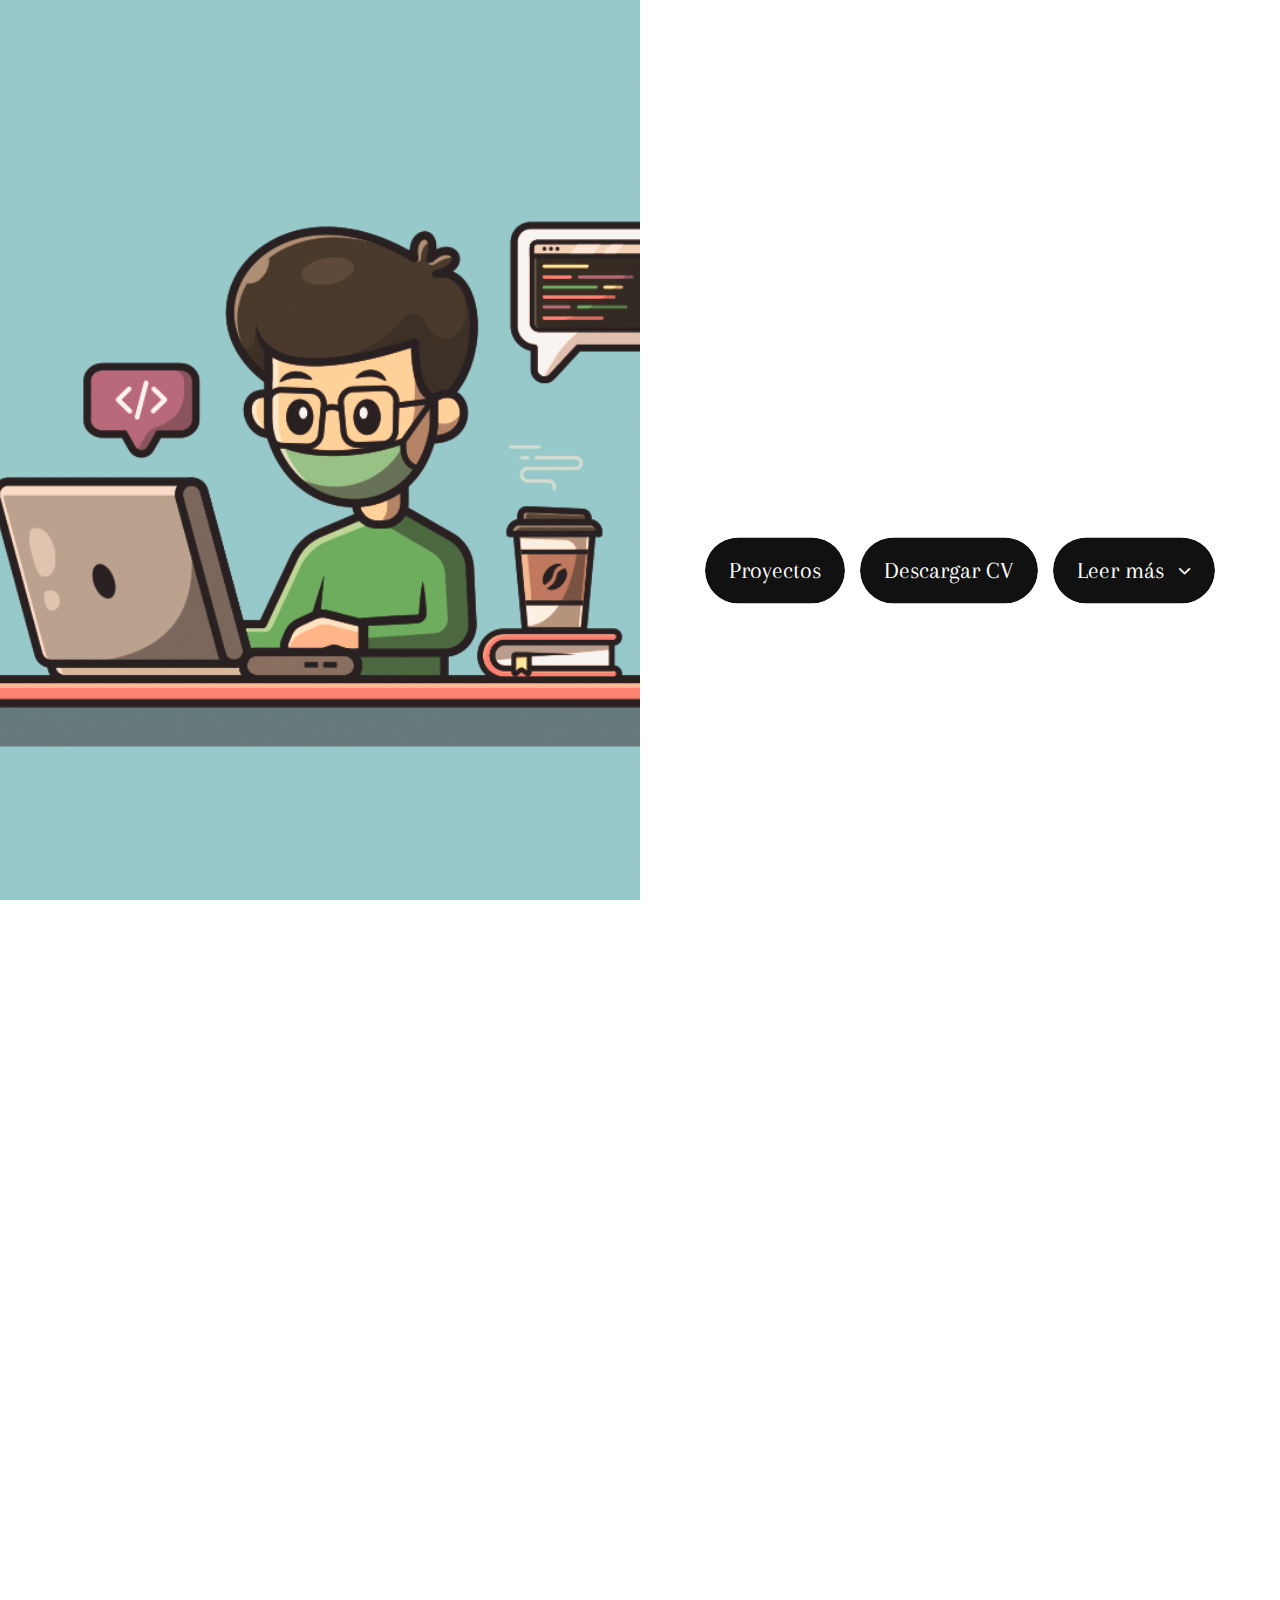
<file: index.html>
<!doctype html>
<html lang="en"> 
    <head>
        <meta charset="utf-8">
        <meta name="robots" content="noodp">
        <meta name="viewport" content="width=device-width, initial-scale=1, maximum-scale=1, user-scalable=no">
        <title>Darío Flores | Portafolio</title>
        <link rel="shortcut icon" href="img/s.ico"> 
        <link href="https://fonts.googleapis.com/css?family=Abril+Fatface%7CArapey&amp;subset=latin-ext" rel="stylesheet">  
        <link rel="stylesheet" type="text/css" href="css/plugins.css">
        <link rel="stylesheet" type="text/css" href="css/estilos.css">        
    </head>

    <body>
        <div    class="preloader">
                 <div class="spinner"></div> 
                </div>
                <div class="image-container">
                <div class="background-img"></div>
        </div>
        <div class="content-area">
            <div class="content-area-inner">


<!-- Introduccion -->
<section id="intro">
    <div class="container-mid">

        <div class="animation-container animation-fade-down" data-animation-delay="0" style="display: flex; align-items: center;">
            <h1>Dario Flores</h1>
        </div>

        <div class="animation-container animation-fade-left" data-animation-delay="300">
            <p class="subline">Estudiante de la carrera <strong>Desarrollo de software</strong>, dispuesto siempre a aprender nuevas tecnologías.</p>
        </div>


        <div class="button-container animation-container" data-animation-delay="600" style="display: flex; gap: 15px; justify-content: center;">
            <a href="menu/menu.html" class="custom-button">Proyectos</a>
            <a href="menu/CV Dario Flores.pdf" class="custom-button" download>Descargar CV</a>
            <a href="#about" class="custom-button smooth-scroll">Leer más<i class="fa fa-angle-down" aria-hidden="true"></i></a>
        </div>
    </div>
</section>





<!-- Perfil -->

                <section id="about">
                    <h3 class="headline scroll-animated-from-right">Perfil</h3>
                    <p class="scroll-animated-from-right">Cursando el 5to nivel de la carrera de tecnologia superior universitaria en desarrollo de software, soy técnico en el área de informática y servicios, al igual que poseo certificado B1 de Inglés.</p>
                    <p class="scroll-animated-from-right">Sé trabajar bajo presión al igual que compromiso con la empresa, también tengo facilidad para definir y proponer soluciones.</p>
                </section>

<!-- Habilidades -->
                    <section id="service">
                        <h3 class="headline scroll-animated-from-right">Habilidades</h3>
                     <ul class="services-list">
                       
                       
                        <li class="scroll-animated-from-right"><i class="fa fa-pencil-square-o" aria-hidden="true"></i>Manejo de base de datos</li>
                        <li class="scroll-animated-from-right"><i class="fa fa-eye" aria-hidden="true"></i>Sistemas operativos</li>
                        <li class="scroll-animated-from-right"><i class="fa fa-database" aria-hidden="true"></i>Herramientas de Diseño gráfico</li>
                        <li class="scroll-animated-from-right"><i class="fa fa-television" aria-hidden="true"></i>Diseño de paginas web</li>
                        <li class="scroll-animated-from-right"><i class="fa fa-square-o" aria-hidden="true"></i>Soporte técnico a equipos de computo</li>
                    </ul>

                    </section>

 <!-- Experiencia -->
  
<!-- Item1 -->
<section id="work">
    <h3 class="headline scroll-animated-from-right">Mi Experiencia</h3>
    <div class="showcase">
        <div class="item scroll-animated-from-right">
            <div class="info">
                <div class="container-mid">
                    <h5>Soporte tecnico a usuarios</h5>
                    <p>Grupo Unicomer</p>
                </div>
            </div>
            <div class="background-image" style="background-image: url(img/work/unicomer.png)"></div>
        </div>

        <!-- Item2 -->
        <div class="item scroll-animated-from-right">
            <div class="info">
                <div class="container-mid">
                    <h5>Soporte tecnico</h5>
                    <p>Solutecsa</p>
                </div>
            </div>
            <div class="background-image" style="background-image: url(img/work/item-2.jpg)"></div>
        </div>

        <!-- Item3 -->
        <div class="item scroll-animated-from-right">
            <div class="info">
                <div class="container-mid">
                    <h5>Operador de impresoras RICOH</h5>
                    <p>Grupo Ecuacopia</p>
                </div>
            </div>
            <div class="background-image" style="background-image: url(img/work/ricoh.png)"></div>
        </div>
    </div>
</section>

   
<!-- Contacto -->
                <section id="contact">
                    <h3 class="headline scroll-animated-from-right">Contacto</h3>              
                    <ul class="contact-list">     
                        <li class="scroll-animated-from-right"><i class="fa fa-mobile" aria-hidden="true"></i>099 441 9764</li>
                        <li class="scroll-animated-from-right"><i class="fa fa-envelope-o" aria-hidden="true"></i>alejandrolavayen10@gmail.com</li>                       
                    </ul>
               
                </section>                
<!-- FOOTER -->
                <section id="footer">
<!-- Redes -->
                    <ul class="social-icons scroll-animated-from-right">
                        <li><a href="https://wa.me/593994419764?text=Deseo%20m%C3%A1s%20informaci%C3%B3n" target="_blank"><i class="fa fa-whatsapp" aria-hidden="true"></i></a></li>    
                        <li><a href="https://github.com/darioalejo" target="_blank"><i class="fa fa-github" aria-hidden="true"></i></a></li>
                        <li><a href="https://www.linkedin.com/in/dario-flores-108b5722a/" target="_blank"><i class="fa fa-linkedin" aria-hidden="true"></i></a></li>    
                    </ul>

                    <p class="scroll-animated-from-right" id="text-center">Desarrollado por <strong>Dario Flores</strong></p>
                    <p class="scroll-animated-from-right" id="text-center1">Copyright - Todos los derechos reservados</p>
                </section>
            </div>


        </div>

        <script type="text/javascript" src="js/plugins.js"></script>
        <script type="text/javascript" src="js/main.js"></script>
   
    </body> 
       
</html>
</file>
<file: css/estilos.css>
html
{
    font-size: 10px;
}

body
{
    font-family: 'Arapey', serif;
    font-weight: 300;
    font-style: normal;
    margin: 0;
    color: #000;
    background: #fff;

    -webkit-font-smoothing: antialiased;
}
.link-image {
    width: 50px; 
    height: auto; 
    margin-right: 10px; 
    display: inline-block; 
    pointer-events: auto; 
}



.link-image:hover {
    transform: scale(1.1); 
}

h1,
h2,
h3,
h4,
h5,
h6
{
    font-family: 'Abril Fatface', cursive;
    font-weight: normal;

    letter-spacing: .05em;

    color: #000;;
}

h1
{
    font-size: 4.4rem;
}

h2
{
    font-size: 3.9rem;
}

h3
{
    font-size: 3.4rem;
}

h4
{
    font-size: 2.9rem;
}

h5
{
    font-size: 2.4rem;
}

h6
{
    font-size: 1.9rem;
}

p
{
    font-size: 1.8rem;
}

a,
a:hover,
a:focus
{
    cursor: pointer;
    -webkit-transition: all 300ms ease;
         -o-transition: all 300ms ease;
            transition: all 300ms ease;
    text-decoration: none;
}

a:hover
{
    color: #111;
}

@media (max-width:600px)
{
    html
    {
        font-size: 8px;
    }
}

@media (max-width:500px)
{
    html
    {
        font-size: 7px;
    }
}




.preloader
{
    position: fixed;
    z-index: 100000;
    bottom: 0;
    left: 0;

    overflow: hidden;

    width: 100%;
    height: 100%;

    background: #fff;
}

.preloader.hide-preloader
{
    height: 0;
    
    -webkit-transition: .7s ease .3s;
         -o-transition: .7s ease .3s;
            transition: .7s ease .3s;
}

#text-center{
text-align: center;
}

#text-center1{
    text-align: center;
    }
    

.preloader .spinner
{
    position: absolute;
    top: 50%;
    left: 50%;

    display: block;

    width: 50px;
    height: 50px;
    margin-top: -25px;
    margin-left: -25px;

    -webkit-animation: spinner-pulse .6s infinite ease-in-out;
            animation: spinner-pulse .6s infinite ease-in-out;
    text-align: center;

    opacity: 1;
    border-radius: 100%;
    background-color: #111;
}

.preloader.hide-preloader .spinner
{
    opacity: 0;
    
    -webkit-transition: .3s ease;
         -o-transition: .3s ease;
            transition: .3s ease;
}

@-webkit-keyframes spinner-pulse
{
    0%
    {
        -webkit-transform: scale(0);
    }
    100%
    {
        -webkit-transform: scale(1.0);

        opacity: 0;
    }
}

@keyframes spinner-pulse
{
    0%
    {
        -webkit-transform: scale(0);
                transform: scale(0);
    }
    100%
    {
        -webkit-transform: scale(1.0);
                transform: scale(1.0);

        opacity: 0;
    }
}



.image-container
{
    position: fixed;
    z-index: 10;
    top: 0;
    left: 0;

    width: 50%;
    height: 100%;
}

.image-container .background-img
{
    position: absolute;
    z-index: 1;
    top: 0;
    left: 0;

    width: 100%;
    height: 100%;

    -webkit-transition: opacity 1s ease;
         -o-transition: opacity 1s ease;
            transition: opacity 1s ease;

    background: url(../img/background.jpg);
    background-repeat: no-repeat;
    background-size: cover;
    background-position: center;
}

@media (max-width:1200px)
{
    .image-container
    {
        position: relative;
        z-index: 10;
        top: 0;
        left: 0;

        width: 100%;
        height: 100vh;
    }
}




.content-area
{
    position: relative;
    left: 0;

    width: 100%;
}

.content-area .content-area-inner
{
    position: relative;
    left: 50%;
    
    width: 50%;
    padding: 0 20px;
    overflow-x: hidden;
}

.content-area .content-area-inner section
{
    max-width: 520px;
    margin: 0 auto 18vh auto;
}

.content-area .content-area-inner section:last-child
{
    margin-bottom: 10vh;
}

.content-area .content-area-inner section h3.headline
{
    margin-bottom: 1.2em;
}

@media (max-width:1200px)
{
    .content-area .content-area-inner
    {
        left: 0;

        width: 100%;
        padding: 0 20px;
    }
}





#intro
{
    position: relative;

    height: 100vh;
    margin-bottom: 0;
}

#intro .container-mid
{
    position: absolute;
    top: 50%;

    width: 100%;

    -webkit-transform: translateY(-50%);
        -ms-transform: translateY(-50%);
            transform: translateY(-50%);
}

#intro .container-mid p.subline
{
    font-size: 2.2rem;
    line-height: 1.6em;

    margin-top: 2em;
    margin-bottom: 2.2em;
}

#intro .container-mid a
{
    font-size: 2.4rem;
    line-height: 2.75em;

    position: relative;

    display: inline-block;
    overflow: hidden;

    padding: 0 1.0em;

    -webkit-transition: .2s ease;
         -o-transition: .2s ease;
            transition: .2s ease;

    color: #fff;
    border-radius: 100px;
    background: none;
}

#intro .container-mid a:before
{
    position: absolute;
    z-index: -1;
    top: 0;
    left: 0;

    width: 100%;
    height: 100%;

    content: '';

    border-radius: 100px;
    background: #111;
}

#intro .container-mid a:after
{
    position: absolute;
    z-index: -1;
    top: 0;
    left: 0;

    width: 0;
    height: 100%;

    content: '';
    -webkit-transition: .2s ease;
         -o-transition: .2s ease;
            transition: .2s ease;

    background: #008aff;
}

#intro .container-mid a:hover:after
{
    width: 100%;
}

#intro .container-mid a i
{
    font-size: .85em;

    margin-left: .7em;
}

#intro .animation-container
{
    -webkit-transition: .5s ease;
         -o-transition: .5s ease;
            transition: .5s ease;
}
.button-container {
    display: flex;
    gap: 15px; 
}

.animation-container a {
    display: inline-block;
    padding: 10px 20px;
    background-color: #007bff;
    color: white;
    text-decoration: none;
    border-radius: 5px;
    text-align: center;
}

.animation-container a:hover {
    background-color: #0056b3;
}

#intro .animation-container.animation-fade
{
    opacity: 0;
}

#intro .animation-container.animation-fade.run-animation
{
    opacity: 1;
}

#intro .animation-container.animation-fade-up
{
    -webkit-transform: translateY(10vh);
        -ms-transform: translateY(10vh);
            transform: translateY(10vh);

    opacity: 0;
}

#intro .animation-container.animation-fade-up.run-animation
{
    -webkit-transform: translateY(0);
        -ms-transform: translateY(0);
            transform: translateY(0);

    opacity: 1;
}

#intro .animation-container.animation-fade-down
{
    -webkit-transform: translateY(-10vh);
        -ms-transform: translateY(-10vh);
            transform: translateY(-10vh);

    opacity: 0;
}

#intro .animation-container.animation-fade-down.run-animation
{
    -webkit-transform: translateY(0);
        -ms-transform: translateY(0);
            transform: translateY(0);

    opacity: 1;
}

#intro .animation-container.animation-fade-left
{
    -webkit-transform: translateX(10vh);
        -ms-transform: translateX(10vh);
            transform: translateX(10vh);

    opacity: 0;
}

#intro .animation-container.animation-fade-left.run-animation
{
    -webkit-transform: translateX(0);
        -ms-transform: translateX(0);
            transform: translateX(0);

    opacity: 1;
}

#intro .animation-container.animation-fade-right
{
    -webkit-transform: translateX(-10vh);
        -ms-transform: translateX(-10vh);
            transform: translateX(-10vh);

    opacity: 0;
}

#intro .animation-container.animation-fade-right.run-animation
{
    -webkit-transform: translateX(0);
        -ms-transform: translateX(0);
            transform: translateX(0);

    opacity: 1;
}


@media (max-width:1200px)
{
    #intro
    {
        height: auto;
    }

    #intro .container-mid
    {
        position: relative;
        top: 0;

        margin: 15vh 0;

        -webkit-transform: translate(0);
            -ms-transform: translate(0);
                transform: translate(0);
    }
}




#about p
{
    line-height: 1.5em;
    font-size: 20px;
    margin-bottom: 2em;
}

#about p:last-child
{
    margin-bottom: 0;
}




#service .services-list
{
    margin-bottom: 0;
    padding: 0;

    list-style: none;
}

#service .services-list li
{
    font-size: 2.4rem;
    line-height: 3.4em;
}

#service .services-list li i
{
    font-size: 2rem;
    line-height: 3em;

    width: 3em;
    height: 3em;
    margin-right: 1.5em;

    text-align: center;

    color: #fff;
    border-radius: 100px;
    background: #111;
}




#work .showcase .item
{
    position: relative;

    overflow: hidden;

    width: 100%;
    height: 24rem;
    margin: 0;
    margin-bottom: 6vh;

    cursor: pointer;

    border-radius: 3rem;
    background: #111;
}

#work .showcase .item:last-child
{
    margin-bottom: 0;
}

#work .showcase .item .info
{
    position: absolute;
    z-index: 100;
    top: 0;
    left: 0;

    width: 0;
    height: 100%;

    -webkit-transition: .25s ease;
         -o-transition: .25s ease;
            transition: .25s ease;

    color: #fff;
    background: #008aff;
}

#work .showcase .item:hover .info
{
    width: 100%;
}

#work .showcase .item .info .container-mid
{
    position: absolute;
    top: 50%;
    left: 0;

    width: 100%;
    padding: 0 6rem;

    -webkit-transform: translateY(-50%);
        -ms-transform: translateY(-50%);
            transform: translateY(-50%);
}

#work .showcase .item .info .container-mid h5
{
    -webkit-transform: translateX(4vh);
        -ms-transform: translateX(4vh);
            transform: translateX(4vh);

    opacity: 0;
    color: #fff;
}

#work .showcase .item:hover .info .container-mid h5
{
    -webkit-transition: .2s ease .2s;
         -o-transition: .2s ease .2s;
            transition: .2s ease .2s;
    -webkit-transform: translateX(0);
        -ms-transform: translateX(0);
            transform: translateX(0);

    opacity: 1;
}

#work .showcase .item .info .container-mid p
{
    position: relative;

    padding-left: 2.7rem;

    -webkit-transform: translateX(4vh);
        -ms-transform: translateX(4vh);
            transform: translateX(4vh);
    letter-spacing: .025em;

    opacity: 0;
}

#work .showcase .item:hover .info .container-mid p
{
    -webkit-transition: .2s ease .3s;
         -o-transition: .2s ease .3s;
            transition: .2s ease .3s;
    -webkit-transform: translateX(0);
        -ms-transform: translateX(0);
            transform: translateX(0);

    opacity: 1;
}

#work .showcase .item .info .container-mid p:before
{
    position: absolute;
    top: 50%;
    left: 0;

    width: 1.1em;
    height: 1px;

    content: '';
    -webkit-transform: translateY(-50%);
        -ms-transform: translateY(-50%);
            transform: translateY(-50%);

    background: #fff;
}

#work .showcase .item .background-image
{
    position: absolute;
    top: 0;
    left: 0;

    width: 100%;
    height: 100%;

    background-repeat: no-repeat;
    background-position: center;
    background-size: cover;
}

.featherlight .featherlight-content
{
    max-height: 95%;
    padding: 0;

    border-bottom: 0;
}

.featherlight .featherlight-content  .featherlight-close-icon
{
    font-size: 2.4rem;
    line-height: 1em;

    top: .5em;
    right: .5em;

    width: 1em;

    outline: none !important;
}

.featherlight .featherlight-content .work-lightbox
{
    max-width: 1000px;
    padding: 6vh;

    text-align: center;
}

.featherlight .featherlight-content .work-lightbox img
{
    margin: 0 auto 4vh auto;
}

.featherlight .featherlight-content .work-lightbox p.subline
{
    margin-bottom: 1em;

    letter-spacing: .025em;
}

.featherlight .featherlight-content .work-lightbox p
{
    max-width: 520px;
    margin: 0 auto;
}




#contact .contact-list
{
    margin-bottom: 3.4em;
    padding: 0;

    list-style: none;
}

#contact .contact-list li
{
    font-size: 2.4rem;
    line-height: 2.4em;
}

#contact .contact-list li i
{
    line-height: 1.2em;

    width: 1.2em;
    height: 1.2em;
    margin-right: 1em;

    text-align: center;

    border-radius: 100px;
}

#contact #contact-form
{
    position: relative;
}

#contact #contact-form .fhp-input
{
    display: none;

    pointer-events: none;

    opacity: 0;
}

#contact #contact-form input,
#contact #contact-form textarea,
#contact #contact-form button
{
    font-size: 2rem;

    margin-bottom: 3.4vh;

    -webkit-transition: .4s ease;
         -o-transition: .4s ease;
            transition: .4s ease;

    color: #fff;
    border: none !important;
    border-radius: 34px;
    outline: none !important;
    background: #111;
    -webkit-box-shadow: none !important;
            box-shadow: none !important;
}

#contact #contact-form.success input,
#contact #contact-form.success textarea,
#contact #contact-form.success button
{
    line-height: 0;

    height: 0;
    margin: 0;
    padding: 0;

    opacity: 0;
}

#contact #contact-form input::-webkit-input-placeholder,
#contact #contact-form textarea::-webkit-input-placeholder
{
    color: #fff;
}

#contact #contact-form input:-ms-input-placeholder,
#contact #contact-form textarea:-ms-input-placeholder
{
    color: #fff;
}

#contact #contact-form input::placeholder,
#contact #contact-form textarea::placeholder
{
    color: #fff;
}

#contact #contact-form input.error,
#contact #contact-form textarea.error
{
    background: red;
}

#contact #contact-form input
{
    line-height: 3.2em;

    height: 3.2em;
    padding-right: 1.6em;
    padding-left: 1.6em;
}

#contact #contact-form textarea
{
    line-height: 1.7em;

    height: 8em;
    padding-top: .7em;
    padding-right: 1.6em;
    padding-left: 1.6em;
}

#contact #contact-form button
{
    line-height: 3.2em;

    position: relative;

    display: inline-block;
    overflow: hidden;

    width: auto;
    height: 3.2em;
    margin-bottom: 0;
    padding: 0 3.6em;

    background: none !important;
}

#contact #contact-form button:before
{
    position: absolute;
    z-index: -1;
    top: 0;
    left: 0;

    width: 100%;
    height: 100%;

    content: '';

    border-radius: 100px;
    background: #111;
}

#contact #contact-form button:after
{
    position: absolute;
    z-index: -1;
    top: 0;
    left: 0;

    width: 0;
    height: 100%;

    content: '';
    -webkit-transition: .2s ease;
         -o-transition: .2s ease;
            transition: .2s ease;

    background: #008aff;
}

#contact #contact-form button:hover:after
{
    width: 100%;
}

#contact #contact-form .success-message
{
    font-size: 2rem;
    line-height: 0;

    position: relative;
    bottom: 0;
    left: 0;

    height: 0;
    margin-top: -1.6em;
    padding: 0 2em;

    -webkit-transition: .2s ease;
         -o-transition: .2s ease;
            transition: .2s ease;
    pointer-events: none;

    opacity: 0;
    color: #fff;
    border-radius: 3em;
    background: limegreen;
}

#contact #contact-form.success .success-message
{
    line-height: 6em;

    height: 6em;

    pointer-events: all;

    opacity: 1;
}



#footer .social-icons
{
    padding: 0;

    list-style: none;
}

#footer .social-icons li
{
    font-size: 2rem;
    line-height: 3em;

    position: relative;

    display: inline-block;
    overflow: hidden;

    width: 3em;
    height: 3em;
    margin: 0;
    margin-right: 1em;

    text-align: center;

    color: #fff;
    border-radius: 100%;
    background: none;
}

#footer .social-icons li:before
{
    position: absolute;
    z-index: -1;
    top: 0;
    left: 0;

    width: 100%;
    height: 100%;

    content: '';

    border-radius: 100px;
    background: #111;
}

#footer .social-icons li:after
{
    position: absolute;
    z-index: -1;
    top: 0;
    left: 0;

    width: 0;
    height: 100%;

    content: '';
    -webkit-transition: .2s ease;
         -o-transition: .2s ease;
            transition: .2s ease;

    background: #008aff;
}

#footer .social-icons li:hover:after
{
    width: 100%;
}

#footer .social-icons li a
{
    font-size: inherit;

    display: block;

    color: #fff;
    border: none;
}

#footer p
{
    margin-top: 1.6em;
}

#footer p a
{
    color: #000;
    border-bottom: 1px solid #111;
}
</file>
